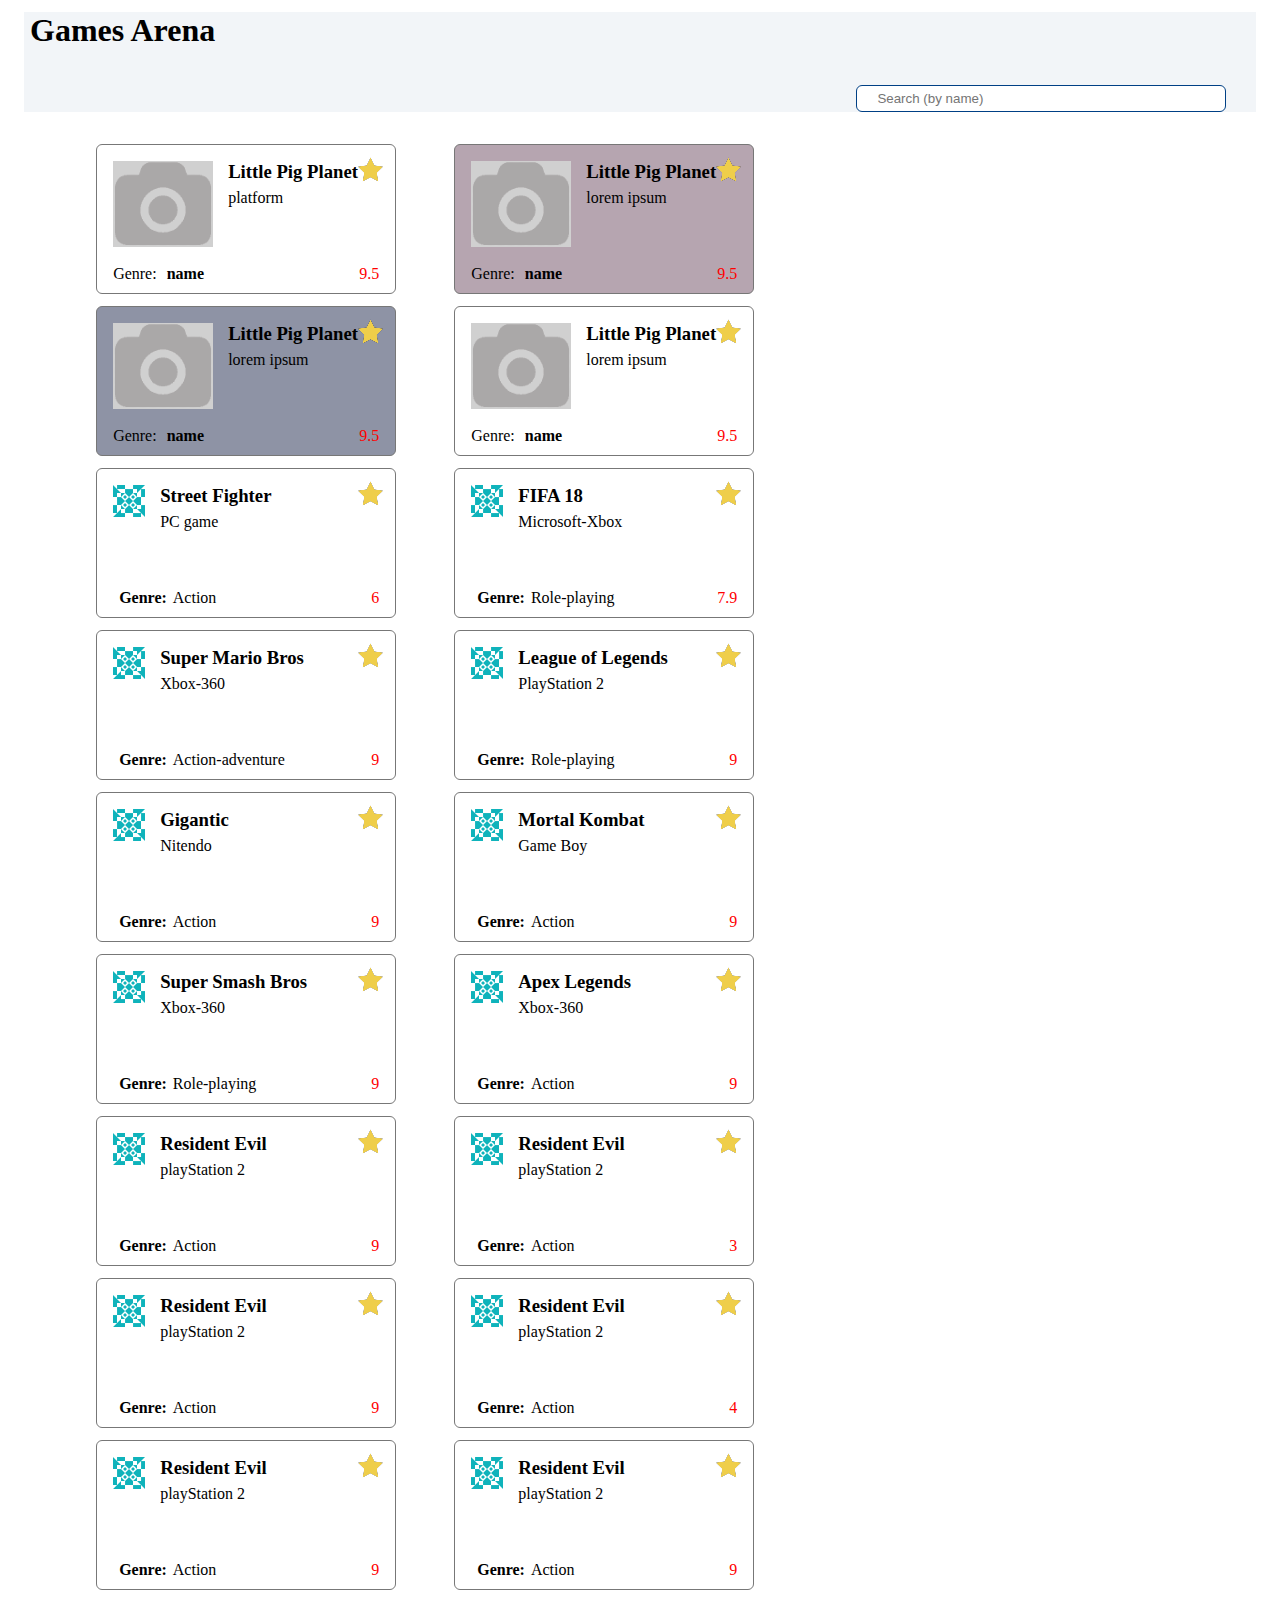
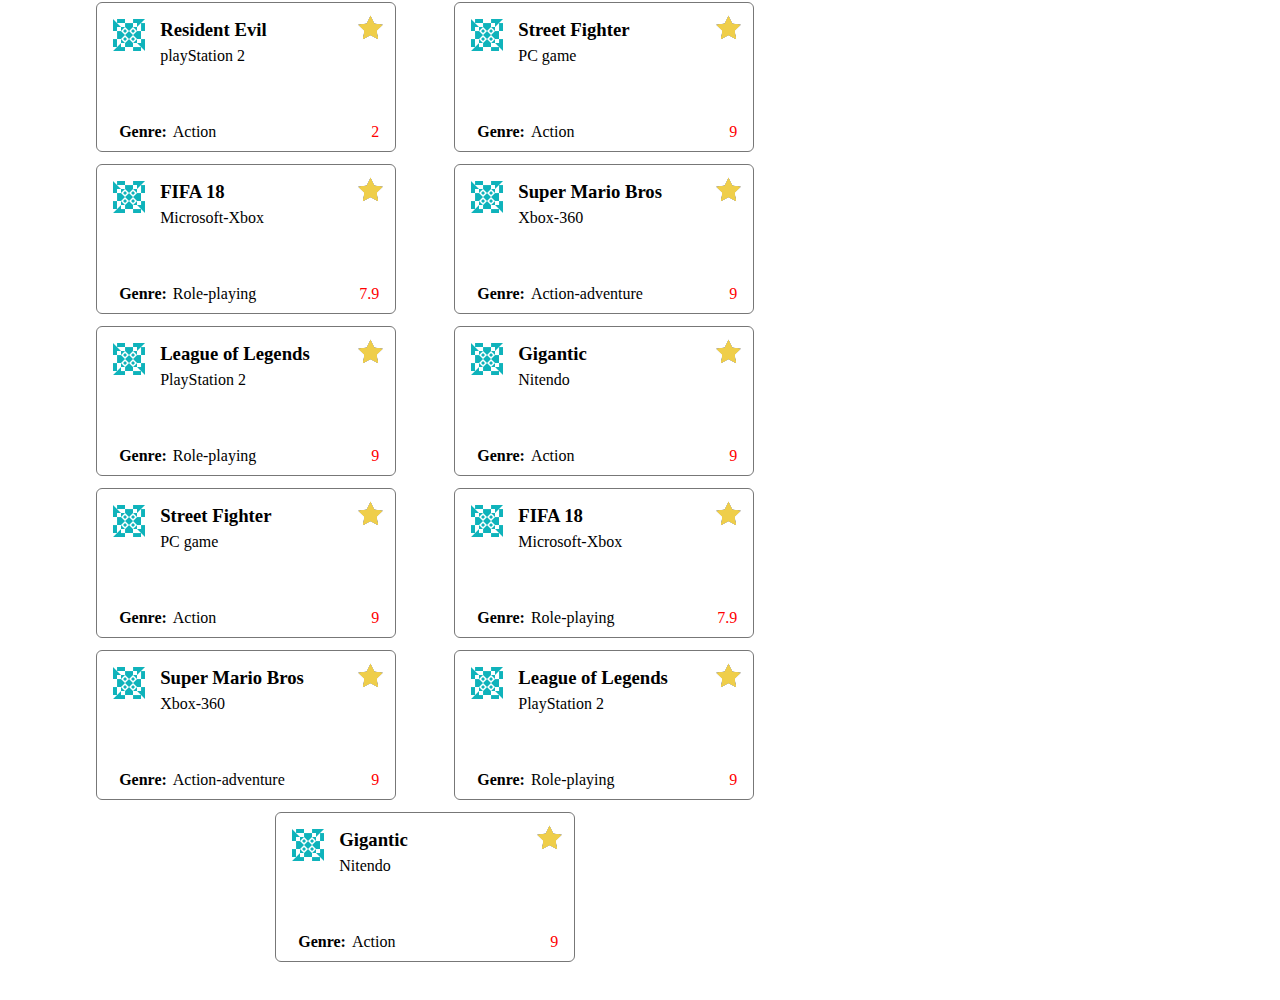
<file: index.html>
<!DOCTYPE html>
<html lang="en">
<head>
    <meta charset="UTF-8">
    <meta name="viewport" content="width=device-width, initial-scale=1.0">
    <meta http-equiv="X-UA-Compatible" content="ie=edge">
    <link rel="stylesheet" href="https://fonts.googleapis.com/icon?family=Material+Icons">
    <link rel="stylesheet" href="./css/style.css">
    <script src="./js/main.js"></script>
    
    <title>Games Arena</title>
</head>
<body>
    <div class="main">
        <div class="header">
            <h1>Games Arena</h1>
            <input type="search" title="Search" placeholder="Search (by name)" />
        </div>
        <div class="game-body">
            <div class="items">
                <div class="img-item"><img src="./img/image-placeholder-100x860.png" />
                        
                </div>
                <h3 class="title">Little Pig Planet</h3>
                
                <p class="platform">platform</p>
                <span class="star"><img src="./img/star 25x25.png"/></span>
                <span class="genre">Genre: <span>name</span></span>
                <span class="score">9.5</span>
            </div>
            <div class="items2">
                <div class="img-item"><img src="./img/image-placeholder-100x860.png" />
                        
                </div>
                <h3>Little Pig Planet</h3>
                <p>lorem ipsum</p>
                <span class="star"><img src="./img/star 25x25.png"/></span>
                <span class="genre">Genre: <span>name</span></span>
                <span class="score">9.5</span>
                
            </div>
            <div class="items3">
                <div class="img-item"><img src="./img/image-placeholder-100x860.png" />
                        
                </div>
                <h3>Little Pig Planet</h3>
                <p>lorem ipsum</p>
                <span class="star"><img src="./img/star 25x25.png"/></span>
                <span class="genre">Genre: <span>name</span></span>
                <span class="score">9.5</span>
            </div>
            <div class="items">
            <div class="img-item"><img src="./img/image-placeholder-100x860.png" />
                    
            </div>
                <h3>Little Pig Planet</h3>
                
                <p>lorem ipsum</p>
                <span class="star"><img src="./img/star 25x25.png"/></span>
                <span class="genre">Genre: <span>name</span></span>
                <span class="score">9.5</span>
            </div>

        </div>

    </div>
</body>
</html>
</file>
<file: css/style.css>
*{
    box-sizing: border-box;
    margin: 6px;
    padding: 0;
}
#main {
    display: inline;
   /* height: 100vh; */
    border: 1px solid rgb(0, 0, 0);
    background-color: rgb(199, 197, 197);
}
.header {
    background-color: rgb(242, 245, 248);
    height: 100px;
    position: relative;
}
input[type=search]{
    border: 1px solid #004085;
    border-radius: 6px;
    width: 30%;
    padding: 5px 20px;
    margin-top: 36px;
    margin: 30px;
    float: right;
}
.game-body {
    display: flex;
    justify-content: space-evenly;
    flex-wrap: wrap;
    align-content: space-around;
    padding: 20px;
}
.items {
    width: 300px;
    height: 150px;
    background: rgb(255, 255, 255);
    border-radius: 6px;
    border: 1px solid rgb(119, 119, 119);
    text-align: left;
    padding: 10px;
    position: relative;
}
.items:hover{
    background: rgb(152, 187, 179);
}
.items2 {
    width: 300px;
    height: 150px;
    background: rgb(182, 165, 176);
    border-radius: 6px;
    border: 1px solid rgb(119, 119, 119);
    padding: 10px;
    position: relative;
}
.items3 {
    width: 300px;
    height: 150px;
    background: rgb(142, 147, 165);
    border-radius: 6px;
    border: 1px solid rgb(119, 119, 119);
    padding: 10px;
    position: relative;
}
.img-item img {
    float: left; 
    margin: 0px 15px 15px 0px;
}
.score {
    position:absolute;
    bottom:4px;
    right:10px;
    color: red;
}
.genre {
    position: absolute;
    bottom: 4px;
    left: 10px;
}
.genre span {
    font-weight: 700;
}
.star {
    position: absolute;
    top: 0px;
    right: 0px;
}
table {
    border-collapse: collapse;
    border-style: hidden;
  }
</file>
